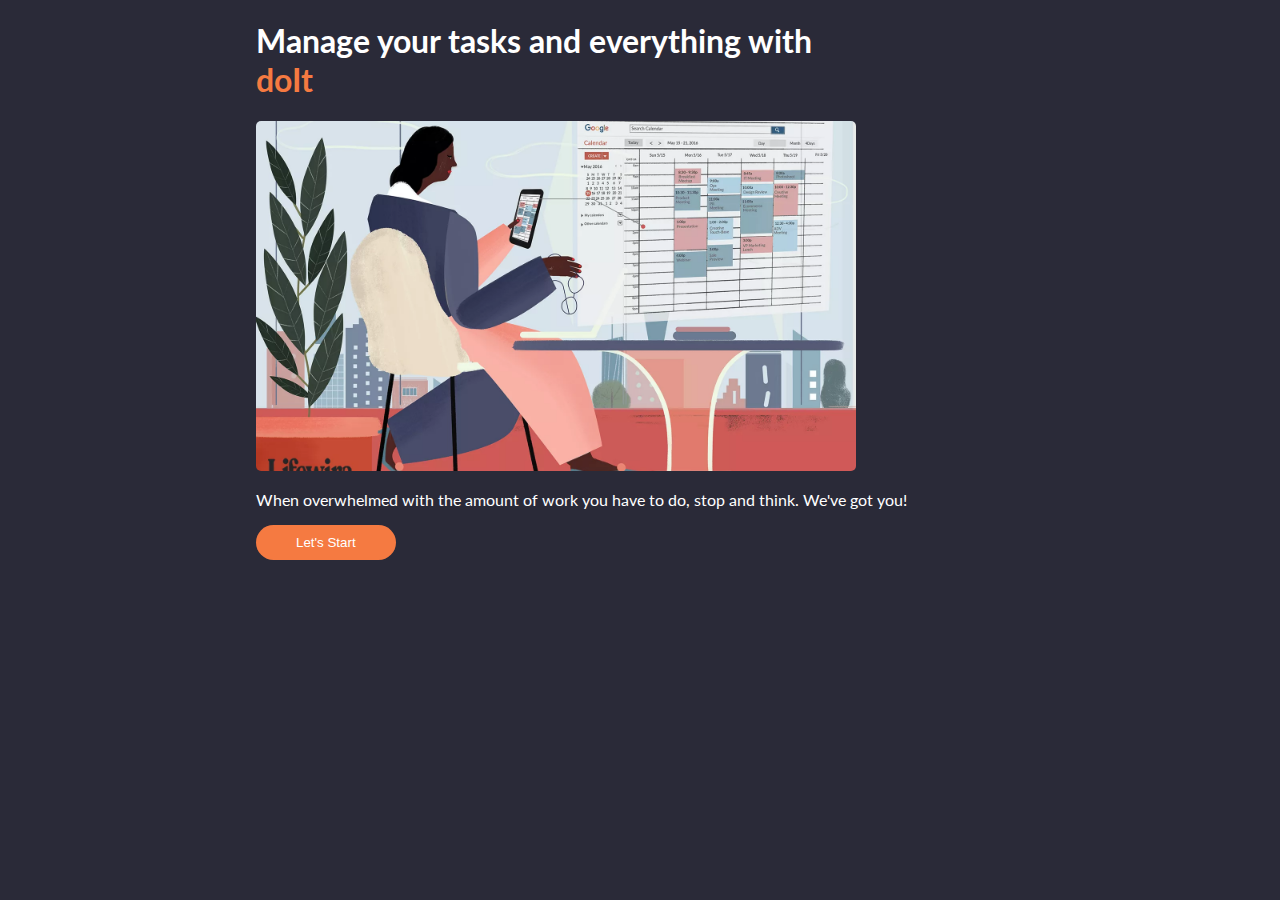
<file: index.html>
<!DOCTYPE html>
<html lang="en">
<head>
    <meta charset="UTF-8">
    <meta name="viewport" content="width=device-width, initial-scale=1.0">
    <title>doIt</title>
    <link rel="stylesheet" href="index.css">
    <link rel="preconnect" href="https://fonts.googleapis.com">
<link rel="preconnect" href="https://fonts.gstatic.com" crossorigin>
<link href="https://fonts.googleapis.com/css2?family=Lato:ital,wght@0,100;0,300;0,400;1,300;1,400&family=Roboto:ital,wght@0,300;0,400;0,700;1,100&display=swap" rel="stylesheet">
</head>
<body>
  
    <div class="title">
      <h1>Manage your tasks and everything with <br>
        <span id="doIt"> doIt</span> </h1>  
    </div>
    <div class="lady"><img src="images/taks.webp" alt="" id="lady"></div>
    <p>When overwhelmed with the amount of work you have to do, stop and think. We've got you!</p>
   <a href="one.html"><button id="start">Let's Start</button></a> 
</body>
</html>
</file>
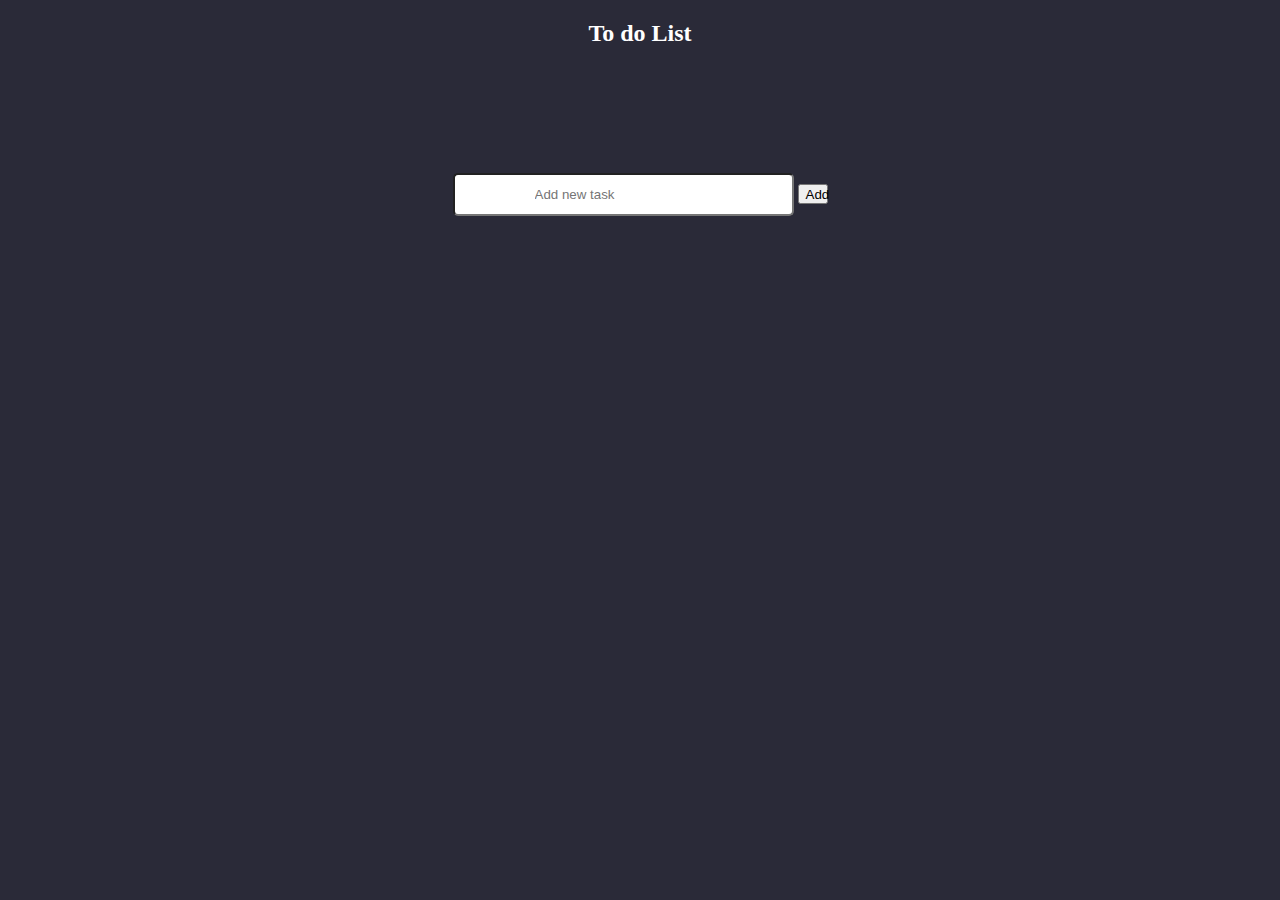
<file: one.html>
<!DOCTYPE html>
<html lang="en">
<head>
    <meta charset="UTF-8">
    <meta name="viewport" content="width=device-width, initial-scale=1.0">
    <title>doIt</title>
    <link rel="stylesheet" href="one.css">
</head>
<body>
    <h2>To do List</h2>
    <div class="container">
        <div id="addTask">
            <input type="text" placeholder="Add new task" id="list"> <button id="add"> Add</button> <br> <br>
    
        </div>
        <div id="tasks">

        </div>

    </div>
        
        
   
   
   <!-- <div  class="hi"><h2>Hi Joan</h2> <img src="images/avatar.png" alt=""></div> 
    <p>6 tasks pending</p>
    <div>
        <input type="search" placeholder="search">
    </div>
    <h3>Categories</h3>
    <div class="categories">
        <div><img src="images/lady.jpg" alt=""></div>
        <div><img src="images/avatar.png" alt=""></div>
    </div>
   <h3>Ongoing Task</h3>   <p>See all</p>
   
   <div class="task"><h4>Finance management app design</h4> <br>
    <p>7.30 pm - 9.00 pm</p>
</div>
<div class="task"><h4>Finance management app design</h4> <br>
    <p>7.30 pm - 9.00 pm</p>
</div>
<div class="task"><h4>Finance management app design</h4> <br>
    <p>7.30 pm - 9.00 pm</p>
</div>
<div></div> -->
<script src="index.js"></script>
</body>
</html>
</file>
<file: index.css>
body{
    font-family: 'Lato', sans-serif;
    background-color: rgb(42, 42, 56);
    color: white;
    margin-left: 20%;
}
#doIt{
    color:  rgb(245, 122, 65);
}
#lady{
    width: 600px;
    height: 350px;
    object-fit: cover;
    border-radius: 5px;

}
#start{
    background-color: rgb(245, 122, 65);
    color: white;
    border: none;
    outline: none;
    padding: 10px 40px;
    border-radius: 30px;

}
</file>
<file: one.css>
body{
    background-color: rgb(42, 42, 56);
    color: white;
    text-align: center;
}
#addTask{
    margin-top: 10%;
}


.hi{
    display: flex;
    justify-content: space-between;
}
#add{
    width: 30px;
    height: 20px;
    object-fit: contain;
}
#list{
    padding: 12px 80px;
    border-radius: 5px;
}
.delete{
    
}
</file>
